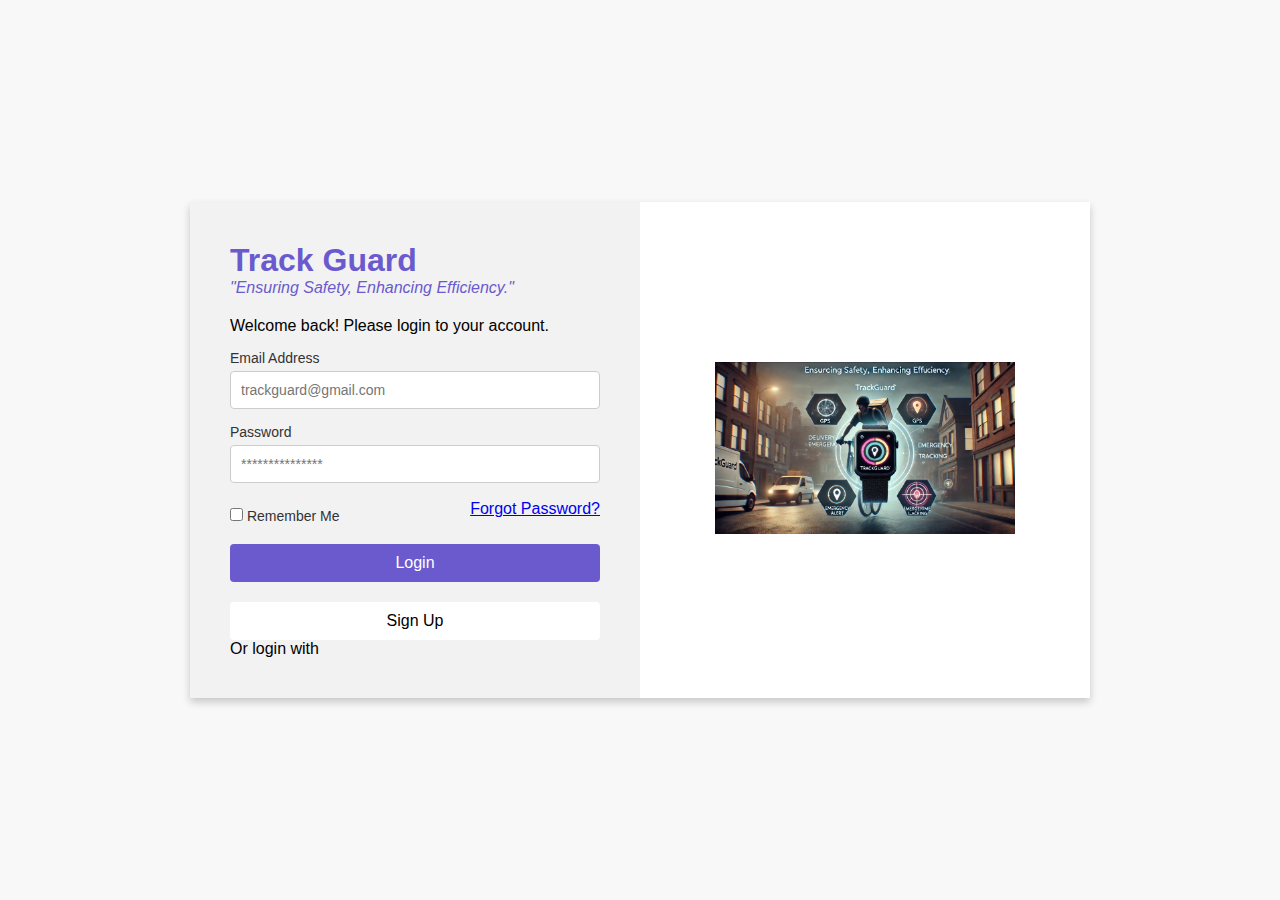
<file: index.html>
<!DOCTYPE html>
<html lang="en">
<head>
  <meta charset="UTF-8">
  <meta name="viewport" content="width=device-width, initial-scale=1.0">
  <title>TrackGuard Login</title>
  <link rel="stylesheet" href="login.css">
  <script src="https://accounts.google.com/gsi/client" async defer></script> 
  <script src="login.js" defer></script> 
</head>
<body>
  <div class="container">
    <div class="login-section">
      <h1>Track Guard</h1>
      <p class="tagline">"Ensuring Safety, Enhancing Efficiency."</p>
      <p>Welcome back! Please login to your account.</p>

      <form>
        <label for="email">Email Address</label>
        <input type="email" id="email" placeholder="trackguard@gmail.com" required>
        
        <label for="password">Password</label>
        <input type="password" id="password" placeholder="***************" required>

        <div class="options">
          <label><input type="checkbox"> Remember Me</label>
          <a href="forgot.html" class="forgot">Forgot Password?</a>
        </div>

        <button type="submit" class="login-btn" onclick="window.location.href='home.html'">Login</button>
        <button type="button" class="signup-btn" onclick="window.location.href='signup.html'">Sign Up</button>

        <p>Or login with</p>

        
        <div id="google-signin-button"></div>
      </form>
    </div>

    <div class="illustration-section">
      <a href="2.png"><img src="2.png" alt="Illustration of a delivery person" class="illustration"></a>
    </div>
  </div>
</body>
</html>
</file>
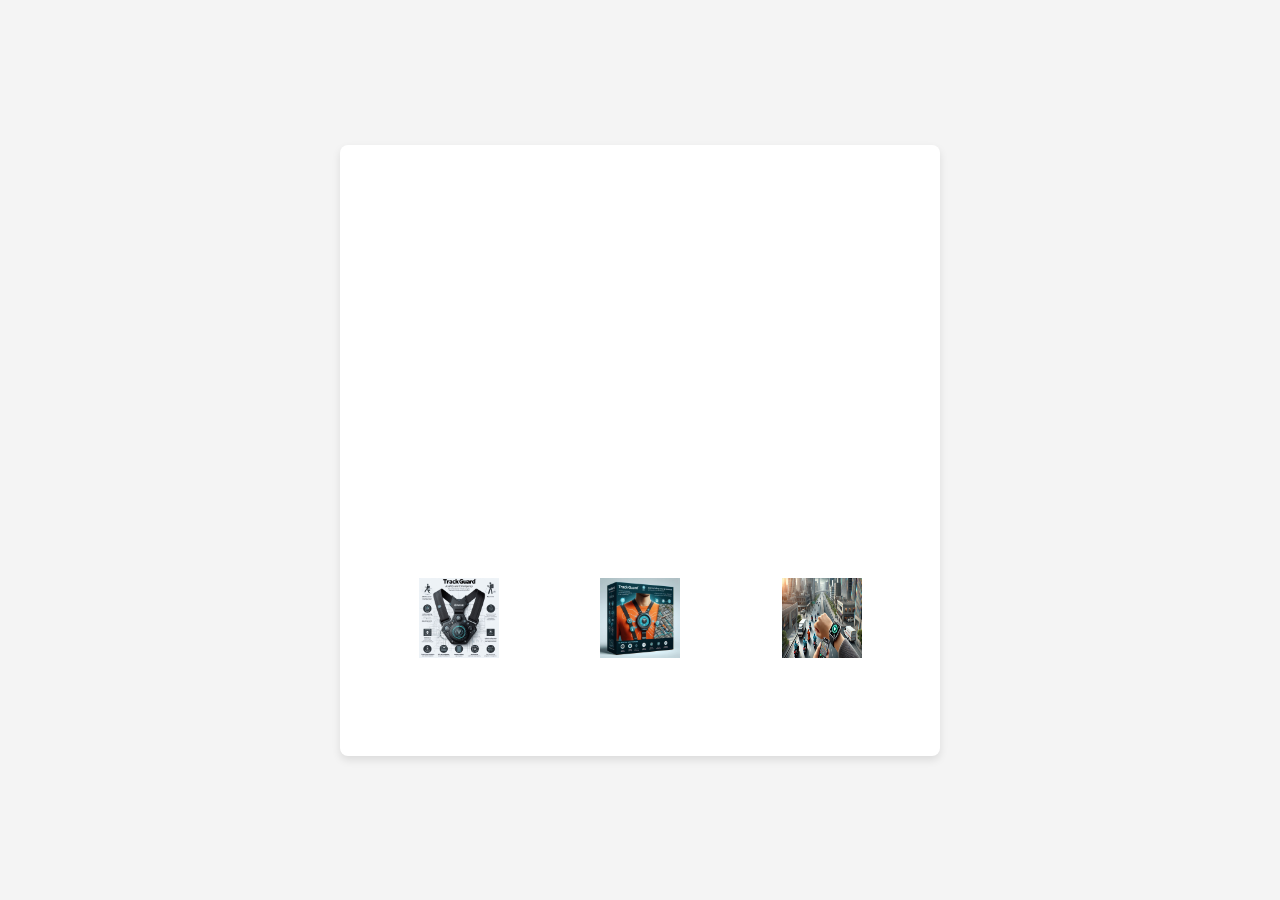
<file: about.html>
<!DOCTYPE html>
<html lang="en">
<head>
    <meta charset="UTF-8">
    <meta name="viewport" content="width=device-width, initial-scale=1.0">
    <title>About Us</title>
    <link rel="stylesheet" href="about.css">
</head>
<body>
    <section class="about-us">
        <h2 class="fade-in">About Us</h2>
        <p class="slide-up">TrackGuard addresses the safety and emergency of gig workers (delivery personnel). The device worn around the neck integrates GPS navigation, and emergency responses, and improves the overall experience for riders by getting all instructions in audio mode. TrackGuard connects to Vultr stores and analyzes the data for further training, rerouting the route of the people and improving work-life balance. It will enhance the safety and security of delivery workers, such as advanced tracking systems, emergency response tools, or wearable devices that monitor health and safety conditions. It will help in optimizing delivery routes, reduce delivery times, and improve the overall efficiency of the delivery process. This could include AI-driven logistics solutions, real-time traffic analysis.  
        </p>
        <div class="icons">
            <div class="icon bounce">
                <img src="image.jpeg" alt="Icon 1">
                <p>Quality</p>
            </div>
            <div class="icon bounce">
                <img src="image2.jpeg" alt="Icon 2">
                <p>Innovation</p>
            </div>
            <div class="icon bounce">
                <img src="img.jpeg" alt="Icon 3">
                <p>Integrity</p>
            </div>
        </div>
    </section>
</body>
</html>
</file>
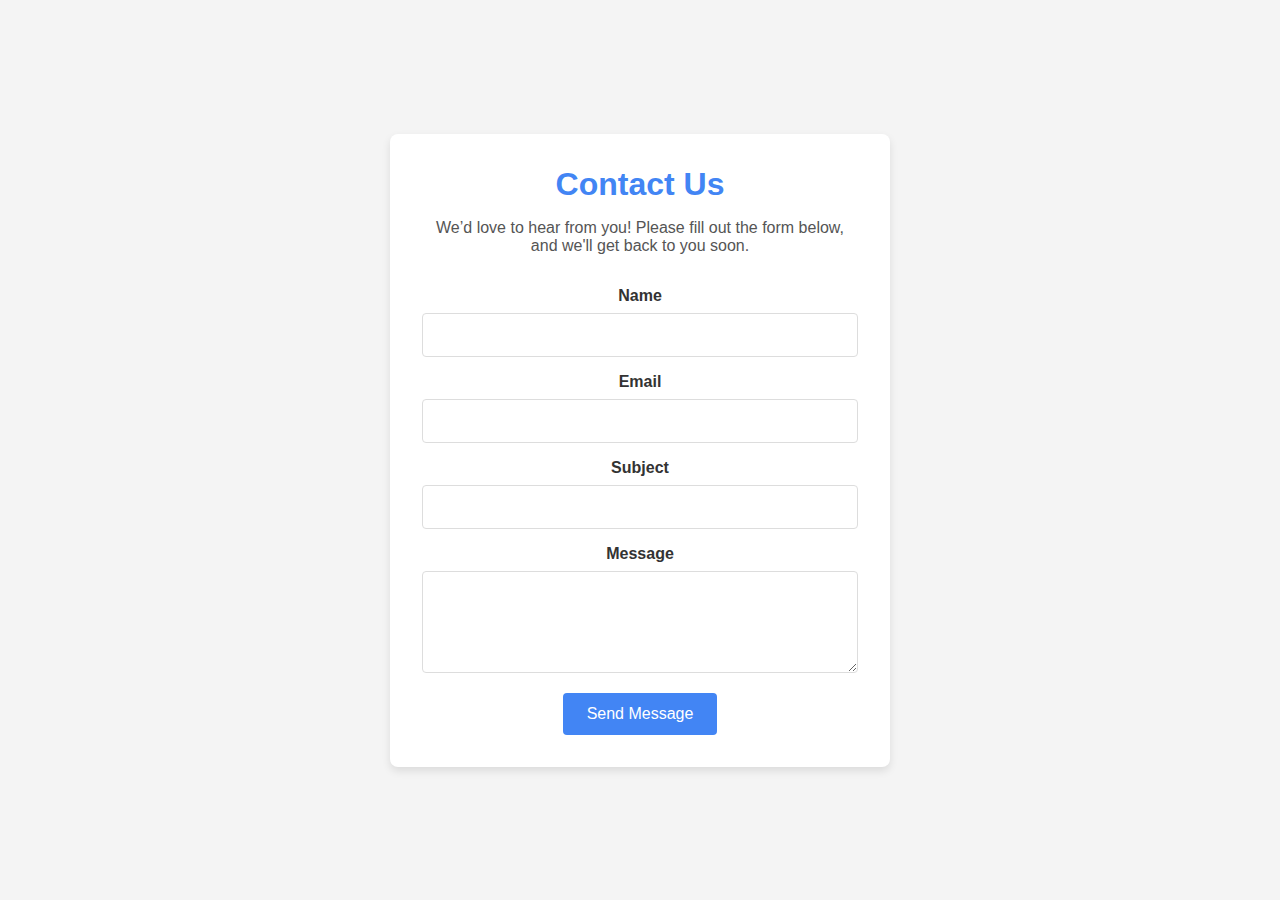
<file: contact.html>
<!DOCTYPE html>
<html lang="en">
<head>
    <meta charset="UTF-8">
    <meta name="viewport" content="width=device-width, initial-scale=1.0">
    <title>Contact Us</title>
    <link rel="stylesheet" href="contact.css">
</head>
<body>
    <section class="contact-us">
        <h2>Contact Us</h2>
        <p>We’d love to hear from you! Please fill out the form below, and we'll get back to you soon.</p>
        <form action="" method="post">
            <label for="name">Name</label>
            <input type="text" id="name" name="name" required>

            <label for="email">Email</label>
            <input type="email" id="email" name="email" required>

            <label for="subject">Subject</label>
            <input type="text" id="subject" name="subject" required>

            <label for="message">Message</label>
            <textarea id="message" name="message" rows="4" required></textarea>

            <button type="submit">Send Message</button>
        </form>
    </section>
</body>
</html>
</file>
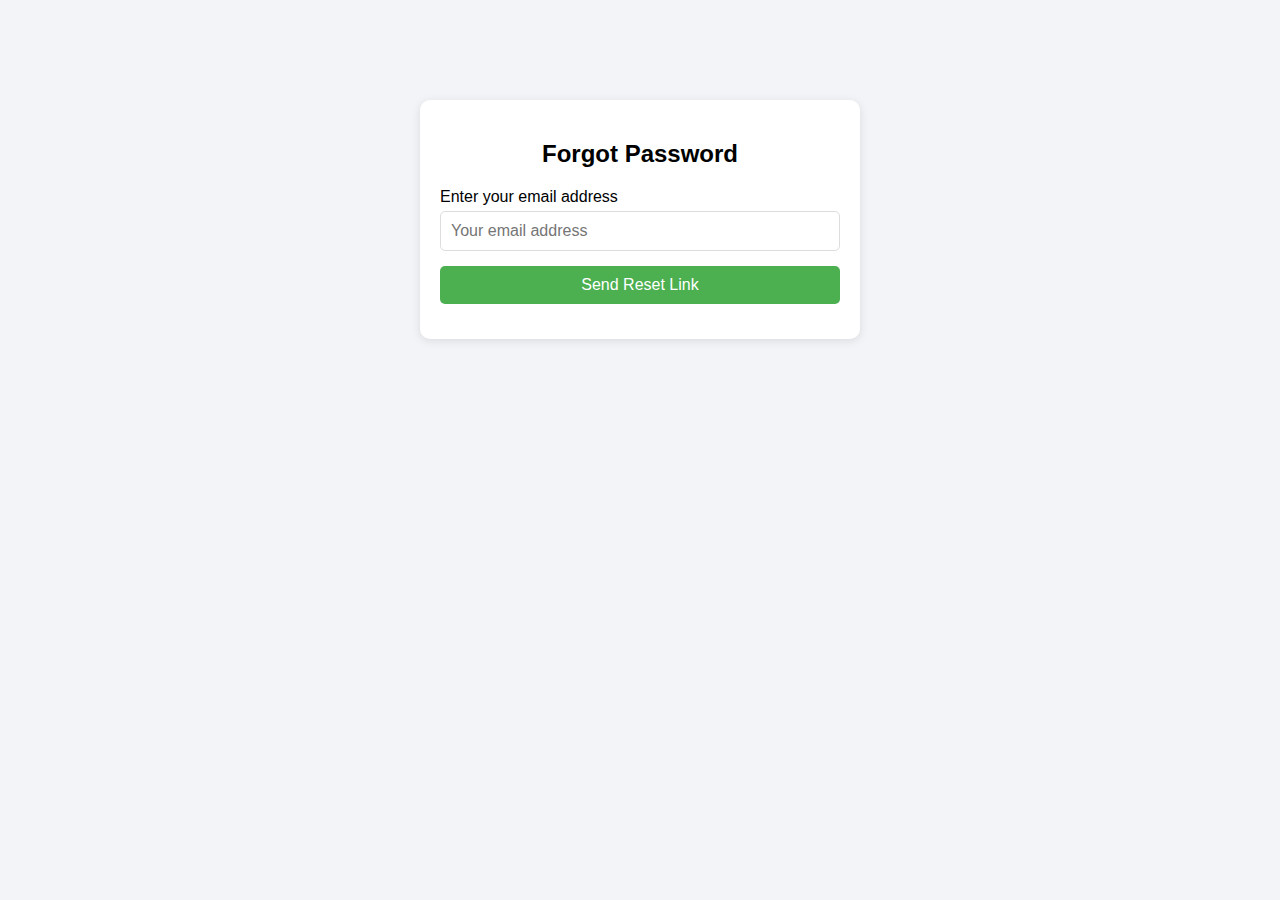
<file: forgot.html>
<!DOCTYPE html>
<html lang="en">
<head>
    <meta charset="UTF-8">
    <meta name="viewport" content="width=device-width, initial-scale=1.0">
    <title>Forgot Password</title>
    <link rel="stylesheet" href="forgot.css">
  
</head>
<body>
    <div class="container">
        <h2>Forgot Password</h2>
        <form id="forgotPasswordForm" action="{{ url_for('send_reset_email') }}" method="POST">
            <div class="form-group">
                <label for="email">Enter your email address</label>
                <input type="email" id="email" name="email" required placeholder="Your email address">
            </div>
            <div class="form-group">
                <button type="submit">Send Reset Link</button>
            </div>
            <div id="responseMessage" class="hidden"></div>
        </form>
    </div>

    <script src="forgot.js"></script>
</body>
</html>
</file>
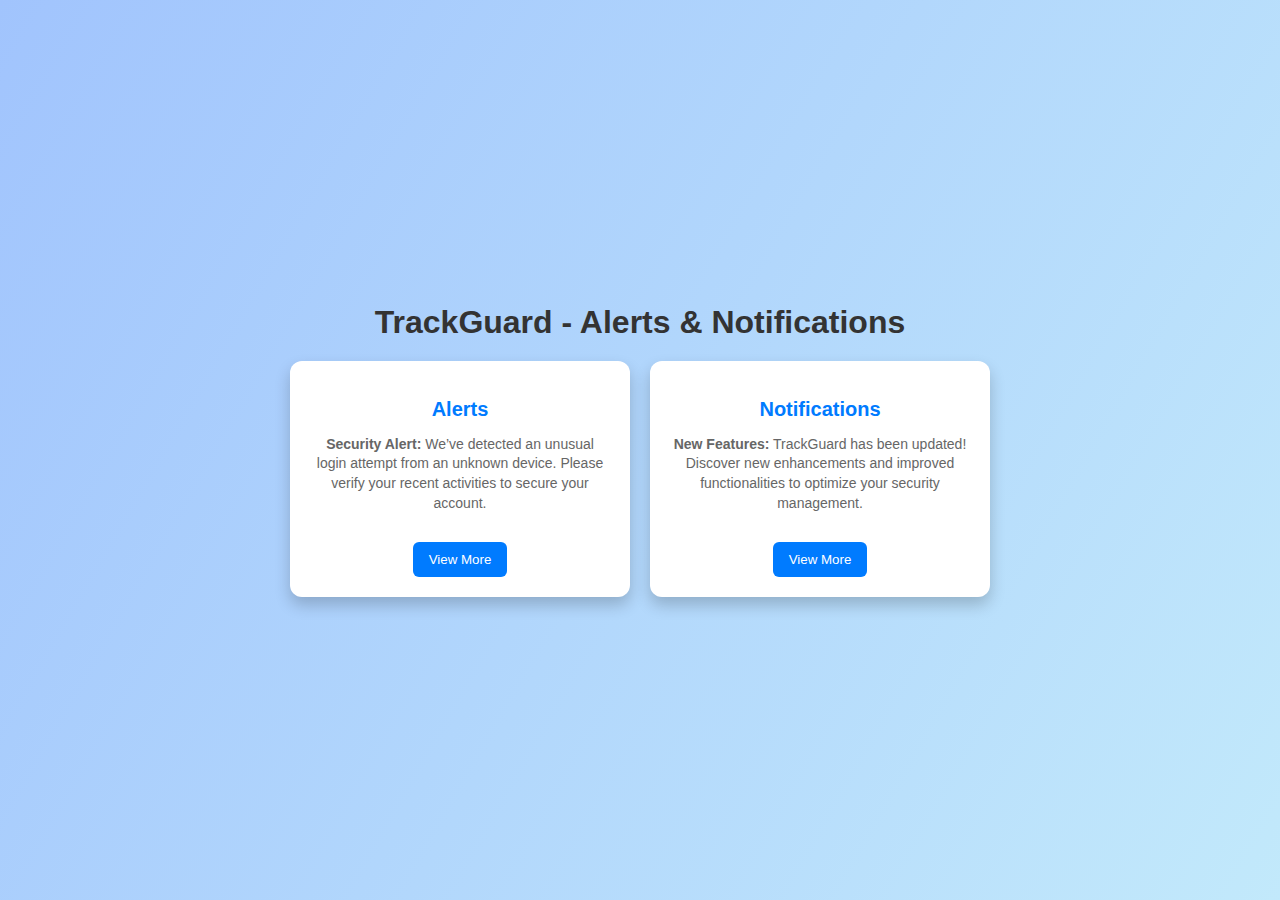
<file: guard.html>
<!DOCTYPE html>
<html lang="en">
<head>
  <meta charset="UTF-8">
  <meta name="viewport" content="width=device-width, initial-scale=1.0">
  <title>TrackGuard - Alerts and Notifications</title>
  <style>
  
    body {
      font-family: Arial, sans-serif;
      display: flex;
      justify-content: center;
      align-items: center;
      flex-direction: column;
      min-height: 100vh;
      margin: 0;
      background: linear-gradient(120deg, #a1c4fd, #c2e9fb);
    }

    h1 {
      color: #333;
      margin-bottom: 20px;
    }

    
    .container {
      display: flex;
      gap: 20px;
      margin-bottom: 20px;
    }

 
    .popup-card {
      width: 300px;
      padding: 20px;
      background: #fff;
      border-radius: 12px;
      box-shadow: 0 8px 16px rgba(0, 0, 0, 0.2);
      text-align: center;
      font-size: 16px;
      color: #333;
    }

    .popup-card h2 {
      margin-bottom: 10px;
      font-size: 20px;
      color: #007bff;
    }
    
    .popup-card p {
      color: #666;
      font-size: 14px;
      line-height: 1.4;
    }

    
    .button {
      padding: 10px 16px;
      background-color: #007bff;
      color: #fff;
      border: none;
      border-radius: 6px;
      cursor: pointer;
      margin-top: 15px;
      transition: background 0.3s ease;
    }

    .button:hover {
      background-color: #0056b3;
    }

   
    .alerts-panel {
      width: 320px;
      padding: 20px;
      background: #fff;
      border-radius: 12px;
      box-shadow: 0 8px 16px rgba(0, 0, 0, 0.2);
      font-size: 14px;
      color: #333;
      max-height: 400px;
      overflow-y: auto;
    }

    .alerts-panel h2 {
      color: #ff4d4d;
      font-size: 20px;
      margin-bottom: 15px;
      text-align: center;
    }

    .alert-item {
      padding: 10px;
      border-bottom: 1px solid #ddd;
    }

    .alert-item p {
      margin: 0;
      font-size: 14px;
      color: #555;
    }

    .alert-item strong {
      display: block;
      margin-bottom: 5px;
      color: #333;
    }

    .mark-viewed {
      text-align: right;
      margin-top: 10px;
    }

    .mark-viewed button {
      padding: 8px 12px;
      background-color: #ff4d4d;
      color: #fff;
      border: none;
      border-radius: 6px;
      cursor: pointer;
      transition: background 0.3s ease;
    }

    .mark-viewed button:hover {
      background-color: #cc0000;
    }
  </style>
</head>
<body>
  
  <h1>TrackGuard - Alerts & Notifications</h1>
  
 
  <div class="container">
    
   
    <div class="popup-card">
      <h2>Alerts</h2>
      <p><strong>Security Alert:</strong> We’ve detected an unusual login attempt from an unknown device. Please verify your recent activities to secure your account.</p>
      <button class="button" onclick="showAlertsPanel()">View More</button>
    </div>
    
 
    <div class="popup-card">
      <h2>Notifications</h2>
      <p><strong>New Features:</strong> TrackGuard has been updated! Discover new enhancements and improved functionalities to optimize your security management.</p>
      <button class="button" onclick="showNotificationPanel()">View More</button>
    </div>
    
  </div>


  <div class="alerts-panel" id="alertsPanel" style="display: none;">
    <h2>All Alerts</h2>
    
   
    <div class="alert-item">
      <strong>Security Alert:</strong>
      <p>We detected a login attempt from a new device in New York, USA. If this wasn't you, please change your password immediately.</p>
    </div>
    <div class="alert-item">
      <strong>Password Change Alert:</strong>
      <p>Your password was recently changed. If you did not initiate this change, contact support immediately.</p>
    </div>
    <div class="alert-item">
      <strong>Unusual Activity:</strong>
      <p>Multiple failed login attempts were detected on your account. Verify if these attempts were yours.</p>
    </div>
    <div class="alert-item">
      <strong>Data Backup Alert:</strong>
      <p>Your scheduled data backup was unsuccessful. Try again or contact support for help.</p>
    </div>

    
    <div class="mark-viewed">
      <button onclick="markAllAsViewed()">Mark All as Viewed</button>
    </div>
  </div>


  <div class="notification-panel" id="notificationPanel" style="display: none;">
    <h2>All Notifications</h2>
    
    
    <div class="notification-item">
      <strong>Security Alert:</strong>
      <p>Unusual login attempt detected from a new device. Verify if this was you.</p>
    </div>
    <div class="notification-item">
      <strong>System Update:</strong>
      <p>TrackGuard's system maintenance scheduled for midnight. Expect temporary downtime.</p>
    </div>
    <div class="notification-item">
      <strong>Feature Update:</strong>
      <p>New dashboard layout introduced. Check out the improved design!</p>
    </div>
    <div class="notification-item">
      <strong>Backup Alert:</strong>
      <p>Your recent backup was successful. You can access it in your account settings.</p>
    </div>

   
    <div class="mark-read">
      <button onclick="markAllAsRead()">Mark All as Read</button>
    </div>
  </div>

  <script>
    function showAlertsPanel() {
      document.getElementById('alertsPanel').style.display = 'block';
    }

    function showNotificationPanel() {
      document.getElementById('notificationPanel').style.display = 'block';
    }

    function markAllAsViewed() {
      alert('All alerts marked as viewed!');
    }

    function markAllAsRead() {
      alert('All notifications marked as read!');
    }
  </script>

</body>
</html>
</file>
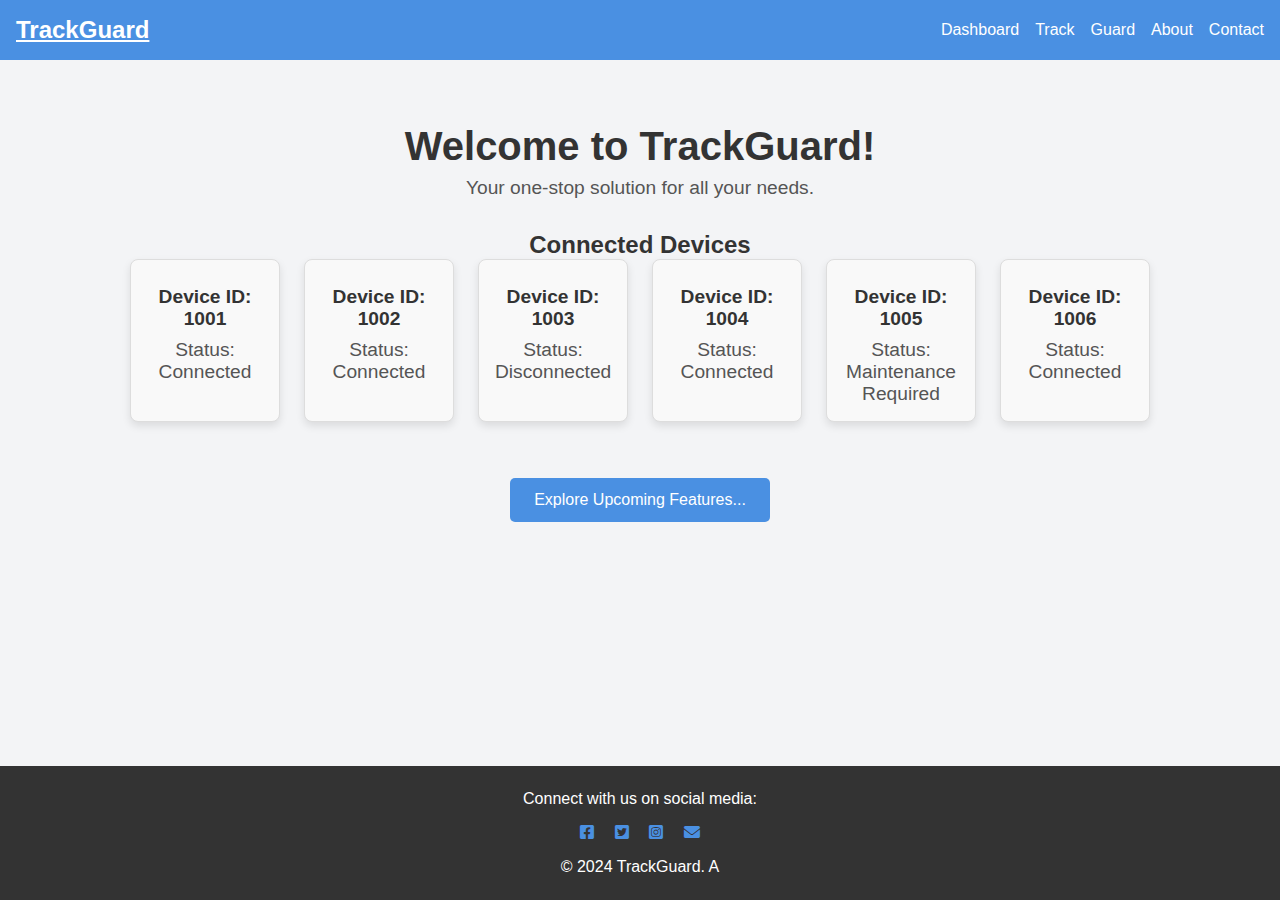
<file: home.html>
<!DOCTYPE html>
<html lang="en">
<head>
    <meta charset="UTF-8">
    <meta name="viewport" content="width=device-width, initial-scale=1.0">
    <title>Home Screen</title>
    <link rel="stylesheet" href="home.css">
    <link rel="stylesheet" href="https://cdnjs.cloudflare.com/ajax/libs/font-awesome/6.0.0-beta3/css/all.min.css">
   
</head>
<body>

    <nav class="navbar">
        <div class="container">
            <a href="home.html" class="logo">TrackGuard</a>
            <ul class="nav-links">
                <li><a href="dashboard.html">Dashboard</a></li>
                <li><a href="track.html">Track</a></li>
                <li><a href="guard.html">Guard</a></li>
                <li><a href="about.html">About</a></li>
                <li><a href="contact.html">Contact</a></li>
            </ul>
        </div>
    </nav>


    <main class="main-content">
        <h1>Welcome to TrackGuard!</h1>
        <p>Your one-stop solution for all your needs.</p>
        
       
        <section class="device-section">
            <h2>Connected Devices</h2>
            <div class="device-container">
               
                <div class="device-card">
                    <h3>Device ID: 1001</h3>
                    <p>Status: Connected</p>
                </div>
                <div class="device-card">
                    <h3>Device ID: 1002</h3>
                    <p>Status: Connected</p>
                </div>
                <div class="device-card">
                    <h3>Device ID: 1003</h3>
                    <p>Status: Disconnected</p>
                </div>
                <div class="device-card">
                    <h3>Device ID: 1004</h3>
                    <p>Status: Connected</p>
                </div>
                <div class="device-card">
                    <h3>Device ID: 1005</h3>
                    <p>Status: Maintenance Required</p>
                </div>
                <div class="device-card">
                    <h3>Device ID: 1006</h3>
                    <p>Status: Connected</p>
                </div>
            </div>
        </section>

        <button onclick="showAlert()">Explore Upcoming Features...</button>
    </main>


    <footer class="footer">
        <div class="container">
            <p>Connect with us on social media:</p>
            <div class="social-links">
                <a href="https://www.facebook.com/profile.php?id=61568228049473" target="_blank"><i class="fab fa-facebook-square"></i></a>
                <a href="https://x.com/trackgaurd" target="_blank"><i class="fab fa-twitter-square"></i></a>
                <a href="https://www.instagram.com/track_guard_ps/" target="_blank"><i class="fab fa-instagram-square"></i></a>
                <a href="https://mail.google.com/mail/u/0/#inbox?compose=CllgCJvqKWjkwzVpPZMLjdlQjTlvhGPDnZdPvKFCsZWXdZnFVMgHlKxDlLmVnHXnDMKbZLlRrZL" target="trackgu"><i class="fas fa-envelope"></i></a>
            </div>
            <p>&copy; 2024 TrackGuard. A


    <script src="home.js"></script>
</body>
</html>
</file>
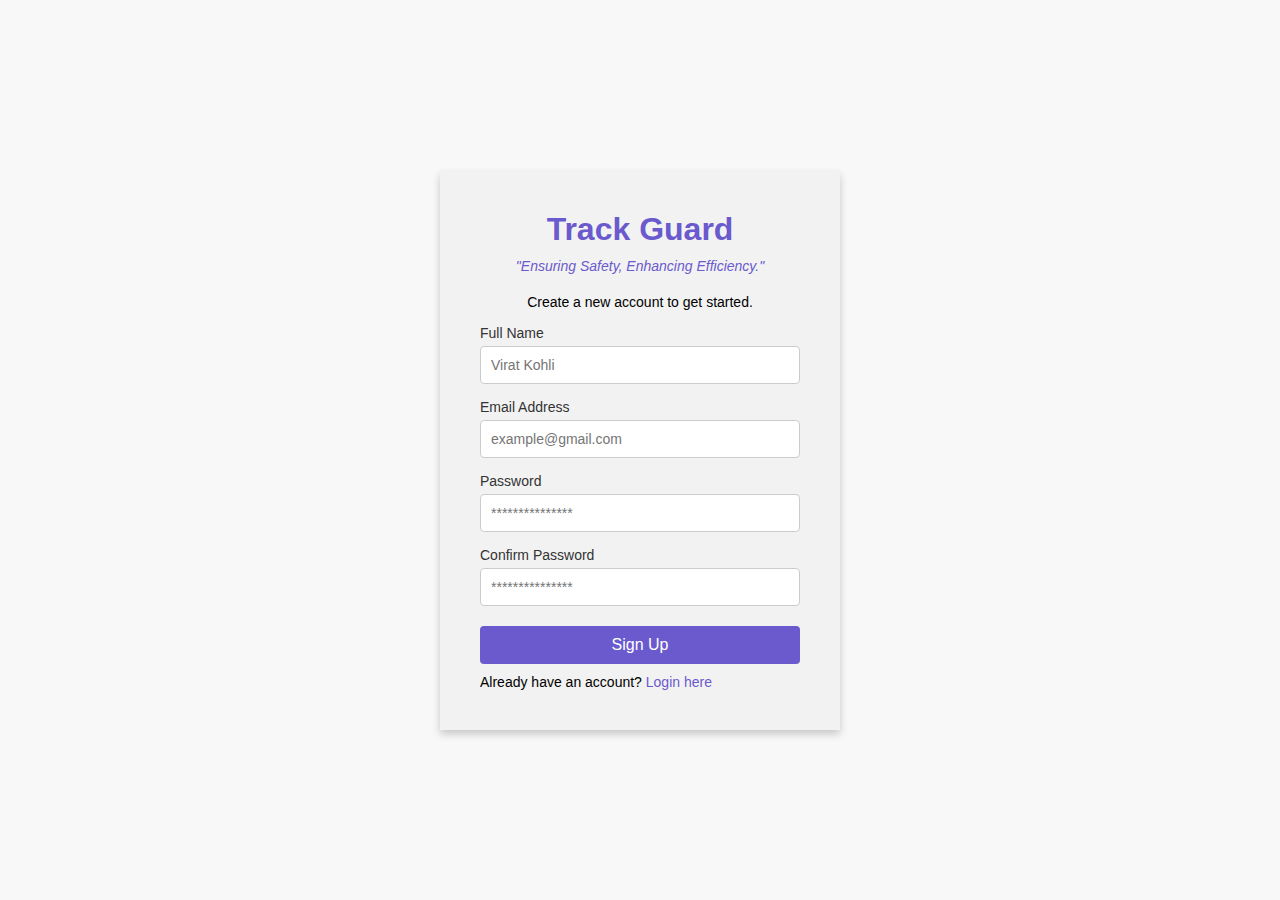
<file: signup.html>
<!DOCTYPE html>
<html lang="en">
<head>
  <meta charset="UTF-8">
  <meta name="viewport" content="width=device-width, initial-scale=1.0">
  <title>TrackGuard Signup</title>
  <link rel="stylesheet" href="signup.css">
</head>
<body>
  <div class="signup-container">
    <h1>Track Guard</h1>
    <p class="tagline">"Ensuring Safety, Enhancing Efficiency."</p>
    <p>Create a new account to get started.</p>

    <form>
      <label for="full-name">Full Name</label>
      <input type="text" id="full-name" placeholder="Virat Kohli" required>

      <label for="email">Email Address</label>
      <input type="email" id="email" placeholder="example@gmail.com" required>

      <label for="password">Password</label>
      <input type="password" id="password" placeholder="***************" required>

      <label for="confirm-password">Confirm Password</label>
      <input type="password" id="confirm-password" placeholder="***************" required>

      <button type="submit" class="signup-btn" onclick="window.location.href='home.html'">Sign Up</button>
      <p>Already have an account? <a href="login.html">Login here</a></p>
    </form>
  </div>
</body>
</html>
</file>
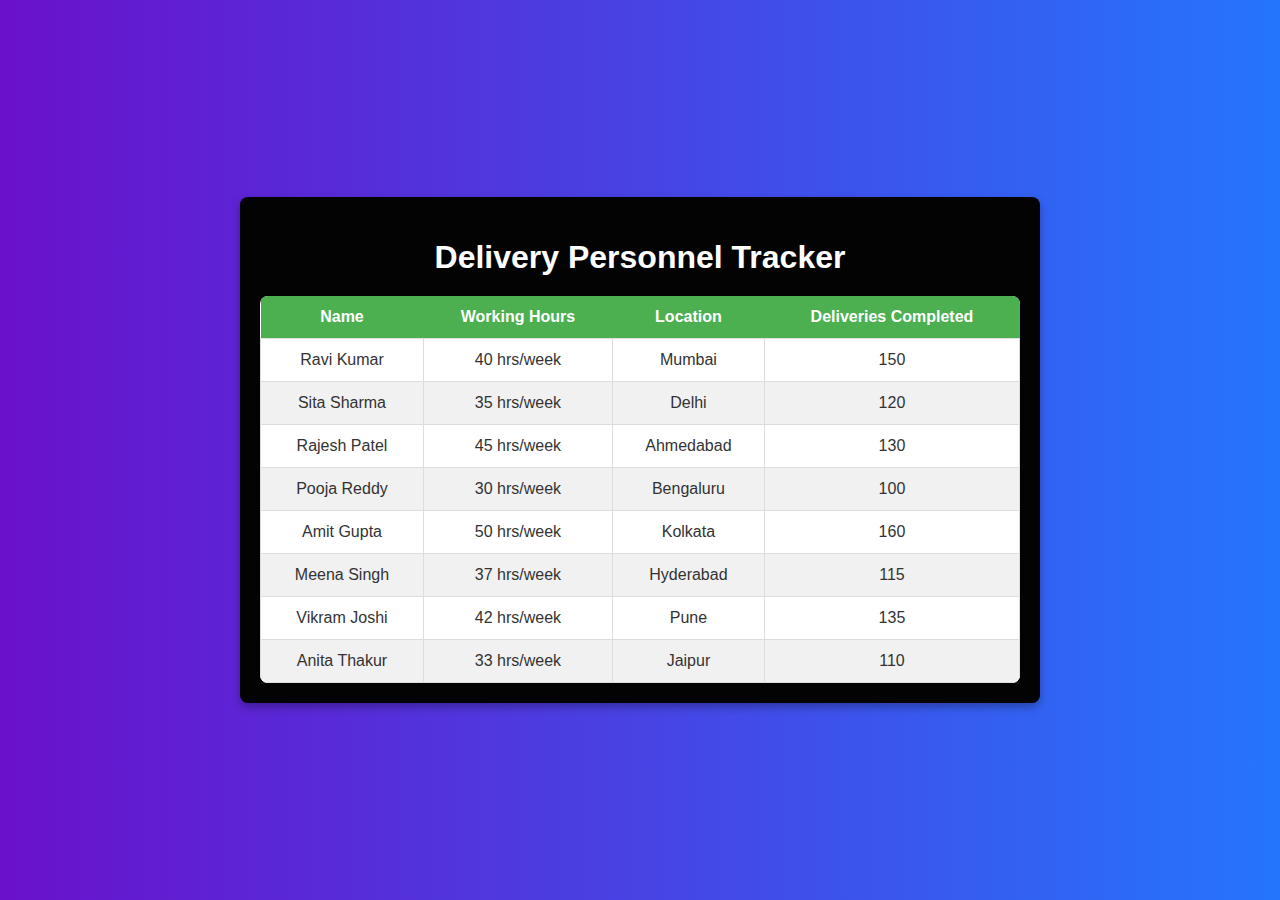
<file: track.html>
<!DOCTYPE html>
<html lang="en">
<head>
    <meta charset="UTF-8">
    <meta name="viewport" content="width=device-width, initial-scale=1.0">
    <title>Delivery Personnel Tracker</title>
    <link rel="stylesheet" href="track.css">
</head>
<body>
    <div class="table-container">
        <h1>Delivery Personnel Tracker</h1>
        <table id="excelTable">
            <thead>
                <tr>
                    <th>Name</th>
                    <th>Working Hours</th>
                    <th>Location</th>
                    <th>Deliveries Completed</th>
                </tr>
            </thead>
            <tbody id="tableBody">
             
            </tbody>
        </table>
    </div>
    <script src="track.js"></script>
</body>
</html>
</file>
<file: login.css>
* {
  box-sizing: border-box;
  margin: 0;
  padding: 0;
}

body {
  font-family: Arial, sans-serif;
  display: flex;
  justify-content: center;
  align-items: center;
  height: 100vh;
  background-color: #f8f8f8;
}

.container {
  display: flex;
  width: 80%;
  max-width: 900px;
  box-shadow: 0 4px 8px rgba(0, 0, 0, 0.2);
}

.login-section {
  background-color: #f2f2f2;
  padding: 40px;
  width: 50%;
}

.login-section h1 {
  color: #6a5acd;
}

.tagline {
  color: #6a5acd;
  font-style: italic;
  margin-bottom: 20px;
}

.login-section form {
  display: flex;
  flex-direction: column;
}

.login-section label {
  margin-top: 15px;
  font-size: 14px;
  color: #333;
}

.login-section input[type="email"],
.login-section input[type="password"] {
  padding: 10px;
  margin-top: 5px;
  font-size: 14px;
  border: 1px solid #ccc;
  border-radius: 4px;
}

.options {
  display: flex;
  justify-content: space-between;
  align-items: center;
  margin-top: 10px;
}

.login-btn {
  margin-top: 20px;
  padding: 10px;
  font-size: 16px;
  color: white;
  background-color: #6a5acd;
  border: none;
  border-radius: 4px;
  cursor: pointer; 
}

.login-btn:hover {
  background-color: #5a4ac3;
}

.signup-btn {
  margin-top: 20px;
  padding: 10px;
  font-size: 16px;
  color: rgb(0, 0, 0);
  background-color: #ffffff;
  border: none;
  border-radius: 4px;
  cursor: pointer; 
}

.signup-btn:hover {
  background-color: #b4a9fc;
}


.google {
  color: #6a5acd;
  font-weight: bold;
}

.illustration-section {
  width: 50%; 
  background-color: white;
  display: flex;
  flex-direction: column;
  justify-content: center;
  align-items: center;
  padding: 20px;
}

.illustration {
  width: 100%;
  max-width: 500px; 
  height: auto;
}


.illustration {
  width: 100%;
  max-width: 300px;
}
</file>
<file: about.css>
* {
    box-sizing: border-box;
    margin: 0;
    padding: 0;
}

body {
    font-family: Arial, sans-serif;
    background-color: #f4f4f4;
    display: flex;
    align-items: center;
    justify-content: center;
    height: 100vh;
}

.about-us {
    background-color: #fff;
    border-radius: 8px;
    padding: 2rem;
    width: 100%;
    max-width: 600px;
    text-align: center;
    box-shadow: 0 4px 8px rgba(0, 0, 0, 0.1);
}

.about-us h2 {
    font-size: 2.5rem;
    color: #4285F4;
    margin-bottom: 1rem;
    opacity: 0; 
    animation: fade-in 1s forwards ease-in;
}

.about-us p {
    font-size: 1.2rem;
    color: #555;
    margin-bottom: 2rem;
    opacity: 0; 
    transform: translateY(20px);
    animation: slide-up 1s forwards ease-in 0.5s;
}

.icons {
    display: flex;
    justify-content: space-around;
    margin-top: 2rem;
}

.icon {
    text-align: center;
}

.icon img {
    width: 80px;
    height: 80px;
    margin-bottom: 0.5rem;
    animation: bounce 2s infinite;
}

.icon p {
    color: #333;
    font-weight: bold;
}


@keyframes fade-in {
    from { opacity: 0; }
    to { opacity: 1; }
}


@keyframes slide-up {
    from {
        opacity: 0;
        transform: translateY(20px);
    }
    to {
        opacity: 1;
        transform: translateY(0);
    }
}


@keyframes bounce {
    0%, 20%, 50%, 80%, 100% {
        transform: translateY(0);
    }
    40% {
        transform: translateY(-10px);
    }
    60% {
        transform: translateY(-5px);
    }
}
</file>
<file: contact.css>
* {
    box-sizing: border-box;
    margin: 0;
    padding: 0;
}

body {
    font-family: Arial, sans-serif;
    background-color: #f4f4f4;
    display: flex;
    align-items: center;
    justify-content: center;
    height: 100vh;
}

.contact-us {
    background-color: #fff;
    border-radius: 8px;
    padding: 2rem;
    width: 100%;
    max-width: 500px;
    box-shadow: 0 4px 8px rgba(0, 0, 0, 0.1);
    text-align: center;
}

.contact-us h2 {
    color: #4285F4;
    font-size: 2rem;
    margin-bottom: 1rem;
}

.contact-us p {
    color: #555;
    margin-bottom: 2rem;
}

.contact-us label {
    display: block;
    color: #333;
    margin-bottom: 0.5rem;
    font-weight: bold;
}

.contact-us input,
.contact-us textarea {
    width: 100%;
    padding: 0.75rem;
    margin-bottom: 1rem;
    border: 1px solid #ddd;
    border-radius: 4px;
    font-size: 1rem;
}

.contact-us button {
    background-color: #4285F4;
    color: #fff;
    font-size: 1rem;
    padding: 0.75rem 1.5rem;
    border: none;
    border-radius: 4px;
    cursor: pointer;
    transition: background-color 0.3s ease;
}

.contact-us button:hover {
    background-color: #357ae8;
}

.contact-us button:active {
    background-color: #3367d6;
}
</file>
<file: forgot.css>
body {
    font-family: Arial, sans-serif;
    background-color: #f3f4f7;
    margin: 0;
    padding: 0;
}

.container {
    max-width: 400px;
    margin: 100px auto;
    background-color: #fff;
    padding: 20px;
    border-radius: 10px;
    box-shadow: 0 2px 10px rgba(0, 0, 0, 0.1);
}

h2 {
    text-align: center;
    margin-bottom: 20px;
}

.form-group {
    margin-bottom: 15px;
}

label {
    font-size: 16px;
    margin-bottom: 5px;
    display: block;
}

input[type="email"] {
    width: 100%;
    padding: 10px;
    font-size: 16px;
    border: 1px solid #ddd;
    border-radius: 5px;
    box-sizing: border-box;
}

button {
    width: 100%;
    padding: 10px;
    font-size: 16px;
    background-color: #4CAF50;
    color: white;
    border: none;
    border-radius: 5px;
    cursor: pointer;
    transition: background-color 0.3s;
}

button:hover {
    background-color: #45a049;
}

#responseMessage {
    margin-top: 20px;
    padding: 10px;
    text-align: center;
    font-size: 16px;
}

.hidden {
    display: none;
}

.success {
    background-color: #dff0d8;
    color: #3c763d;
}

.error {
    background-color: #f2dede;
    color: #a94442;
}
</file>
<file: home.css>
* {
    margin: 0;
    padding: 0;
    box-sizing: border-box;
}

body {
    font-family: Arial, sans-serif;
    background-color: #f3f4f6;
    color: #333;
}


.navbar {
    background-color: #4a90e2;
    padding: 1rem;
    color: white;
}
.device-section {
    text-align: center;
    margin: 2em 0;
}

.device-container {
    display: flex;
    flex-wrap: wrap;
    justify-content: center;
    gap: 1.5em;
}

.device-card {
    border: 1px solid #ddd;
    border-radius: 8px;
    padding: 1em;
    width: 150px;
    text-align: center;
    background-color: #f9f9f9;
    box-shadow: 0 4px 8px rgba(0, 0, 0, 0.1);
}

.device-card h3 {
    font-size: 1.2em;
    margin: 0.5em 0;
}

.device-card p {
    color: #555;
}


.navbar .container {
    display: flex;
    align-items: center;
    justify-content: space-between;
}

.navbar .logo {
    font-size: 1.5rem;
    font-weight: bold;
    color: #fff;
}

.navbar .nav-links {
    list-style-type: none;
    display: flex;
    gap: 1rem;
}

.navbar .nav-links a {
    color: #fff;
    text-decoration: none;
    font-size: 1rem;
}

.navbar .nav-links a:hover {
    text-decoration: underline;
}

.main-content {
   
    text-align: center;
    padding: 4rem 2rem;
}

.main-content h1 {
    font-size: 2.5rem;
    color: #333;
}

.main-content p {
    font-size: 1.2rem;
    margin-top: 0.5rem;
    color: #555;
}

.main-content button {
    margin-top: 1.5rem;
    padding: 0.8rem 1.5rem;
    font-size: 1rem;
    color: #fff;
    background-color: #4a90e2;
    border: none;
    cursor: pointer;
    border-radius: 5px;
    transition: background-color 0.3s;
}

.main-content button:hover {
    background-color: #357ab8;
}


.footer {
    position: absolute;
    bottom: 0;
    width: 100%;
    background-color: #333;
    color: #fff;
    padding: 1.5rem;
    text-align: center;
}

.footer .social-links {

    margin: 1rem 0;
}

.footer .social-links a {
    color: #4a90e2;
    margin: 0 0.5rem;
    text-decoration: none;
}

.footer .social-links a:hover {
    text-decoration: underline;
}
</file>
<file: signup.css>
* {
    box-sizing: border-box;
    margin: 0;
    padding: 0;
  }
  
  body {
    font-family: Arial, sans-serif;
    display: flex;
    justify-content: center;
    align-items: center;
    height: 100vh;
    background-color: #f8f8f8;
  }
  
  .signup-container {
    width: 100%;
    max-width: 400px;
    padding: 40px;
    background-color: #f2f2f2;
    box-shadow: 0 4px 8px rgba(0, 0, 0, 0.2);
    text-align: center;
  }
  
  .signup-container h1 {
    color: #6a5acd;
    margin-bottom: 10px;
  }
  
  .tagline {
    color: #6a5acd;
    font-style: italic;
    margin-bottom: 20px;
  }
  
  .signup-container form {
    display: flex;
    flex-direction: column;
    text-align: left;
  }
  
  .signup-container label {
    font-size: 14px;
    color: #333;
    margin-top: 15px;
  }
  
  .signup-container input[type="text"],
  .signup-container input[type="email"],
  .signup-container input[type="password"] {
    padding: 10px;
    margin-top: 5px;
    font-size: 14px;
    border: 1px solid #ccc;
    border-radius: 4px;
    width: 100%;
  }
  
  .signup-btn {
    margin-top: 20px;
    padding: 10px;
    font-size: 16px;
    color: white;
    background-color: #6a5acd;
    border: none;
    border-radius: 4px;
    cursor: pointer;
  }
  
  .signup-btn:hover {
    background-color: #5a4ac3;
  }
  
  .signup-container p {
    margin-top: 10px;
    font-size: 14px;
  }
  
  .signup-container a {
    color: #6a5acd;
    text-decoration: none;
  }
  
  .signup-container a:hover {
    text-decoration: underline;
  }
</file>
<file: track.css>
* {
    box-sizing: border-box;
}

body {
    font-family: 'Segoe UI', Tahoma, Geneva, Verdana, sans-serif;
    display: flex;
    justify-content: center;
    align-items: center;
    height: 100vh;
    margin: 0;
    background: linear-gradient(to right, #6a11cb, #2575fc);
    color: #333;
}

.table-container {
    width: 70%;
    max-width: 800px;
    overflow-x: auto;
    text-align: center;
    background-color: #030303;
    padding: 20px;
    border-radius: 8px;
    box-shadow: 0 4px 8px rgba(0, 0, 0, 0.3);
}

h1 {
    color: #fff;
    margin-bottom: 20px;
}

table {
    width: 100%;
    border-collapse: collapse;
    background-color: #fff;
    border-radius: 8px;
    overflow: hidden;
}

thead th {
    background-color: #4CAF50;
    color: white;
    padding: 12px;
    text-align: center;
    font-weight: bold;
}

tbody td {
    padding: 12px;
    border: 1px solid #ddd;
}

tbody tr:nth-child(even) {
    background-color: #f1f1f1;
}

tbody tr:hover {
    background-color: #e0f7fa;
    cursor: pointer;
    transform: scale(1.02);
    transition: all 0.2s ease;
}
</file>
